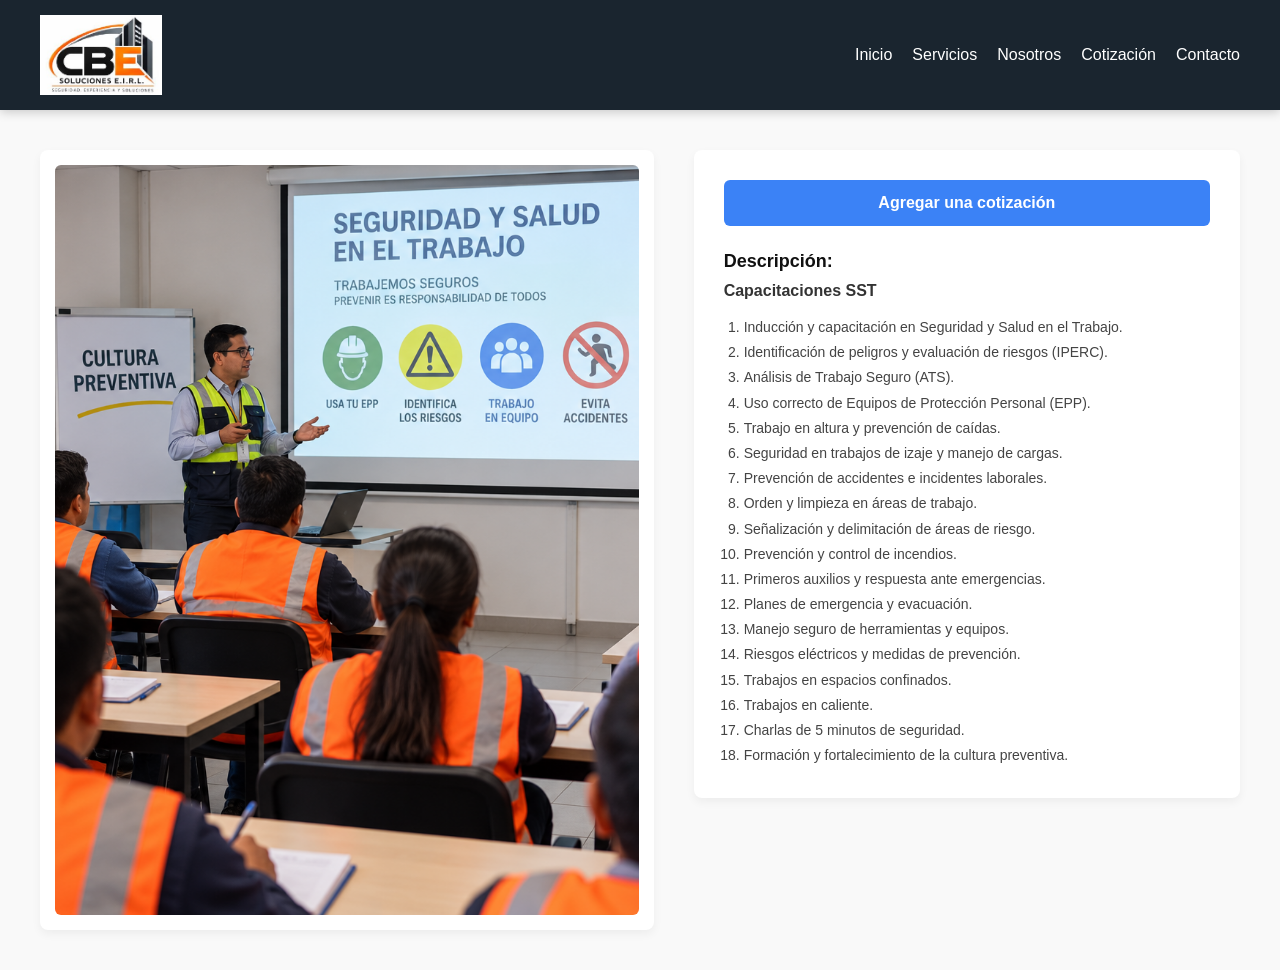
<file: detalle_capacitacion.html>
<!DOCTYPE html>
<html lang="es">
<head>
    <meta charset="UTF-8">
    <title>Capacitaciones SST - CBE Soluciones</title>
</head>
<body style="margin: 0; font-family: Arial, sans-serif; background-color: #f9f9f9;">

    <!-- BARRA DE NAVEGACIÓN SUPERIOR -->
  <header style="position: sticky; top: 0; z-index: 1000; background-color: #1a252f; color: #fff; padding: 15px 40px; display: flex; justify-content: space-between; align-items: center; box-shadow: 0 2px 10px rgba(0,0,0,0.2);">
    <div class="logo">
        <img src="Imagenes/Logo.jpg" alt="Logo CBE" style="height: 80px; width: auto; display: block;">
    </div>
    <nav style="display: flex; gap: 20px;">
        <a href="index.html" style="color: #fff; text-decoration: none;">Inicio</a>
        <a href="index.html#servicios" style="color: #fff; text-decoration: none;">Servicios</a>
        <a href="index.html#nosotros" style="color: #fff; text-decoration: none;">Nosotros</a>
        <a href="index.html#puntales" style="color: #fff; text-decoration: none;">Cotización</a>
        <a href="index.html#contacto" style="color: #fff; text-decoration: none;">Contacto</a>
    </nav>
</header>

    <!-- CONTENEDOR PRINCIPAL DE DOS COLUMNAS -->
    <main style="display: flex; gap: 40px; max-width: 1200px; margin: 40px auto; padding: 0 20px; align-items: flex-start;">
        
        <!-- COLUMNA IZQUIERDA: Imagen enorme y forzada -->
        <div style="flex: 1.2; background: #fff; padding: 15px; border-radius: 8px; box-shadow: 0 4px 10px rgba(0,0,0,0.05);">
            <div style="width: 100%; height: 750px; overflow: hidden; border-radius: 6px; background: #000;">
                <img src="Imagenes/Capacitacion_2.2.png" alt="Capacitaciones en obra" style="width: 100%; height: 100%; object-fit: cover; object-position: center; display: block;">
            </div>
        </div>

        <!-- COLUMNA DERECHA: Botón, Descripción y Lista detallada -->
        <div style="flex: 1; background: #fff; padding: 30px; border-radius: 8px; box-shadow: 0 4px 10px rgba(0,0,0,0.05);">
            
            <!-- Botón de Cotización -->
            <a href="index.html#contacto" style="display: block; background-color: #3b82f6; color: #fff; text-align: center; padding: 14px; border-radius: 6px; text-decoration: none; font-weight: bold; font-size: 16px; margin-bottom: 25px;">
                Agregar una cotización
            </a>

            <!-- Descripción y Lista -->
            <h3 style="font-size: 18px; color: #111; margin-bottom: 10px;">Descripción:</h3>
            <h4 style="font-size: 16px; color: #333; margin-top: 0; margin-bottom: 15px;">Capacitaciones SST</h4>
            
            <ol style="padding-left: 20px; line-height: 1.8; color: #444; font-size: 14px; margin: 0;">
                <li>Inducción y capacitación en Seguridad y Salud en el Trabajo.</li>
                <li>Identificación de peligros y evaluación de riesgos (IPERC).</li>
                <li>Análisis de Trabajo Seguro (ATS).</li>
                <li>Uso correcto de Equipos de Protección Personal (EPP).</li>
                <li>Trabajo en altura y prevención de caídas.</li>
                <li>Seguridad en trabajos de izaje y manejo de cargas.</li>
                <li>Prevención de accidentes e incidentes laborales.</li>
                <li>Orden y limpieza en áreas de trabajo.</li>
                <li>Señalización y delimitación de áreas de riesgo.</li>
                <li>Prevención y control de incendios.</li>
                <li>Primeros auxilios y respuesta ante emergencias.</li>
                <li>Planes de emergencia y evacuación.</li>
                <li>Manejo seguro de herramientas y equipos.</li>
                <li>Riesgos eléctricos y medidas de prevención.</li>
                <li>Trabajos en espacios confinados.</li>
                <li>Trabajos en caliente.</li>
                <li>Charlas de 5 minutos de seguridad.</li>
                <li>Formación y fortalecimiento de la cultura preventiva.</li>
            </ol>
        </div>
    </main>

</body>
</html>
</file>
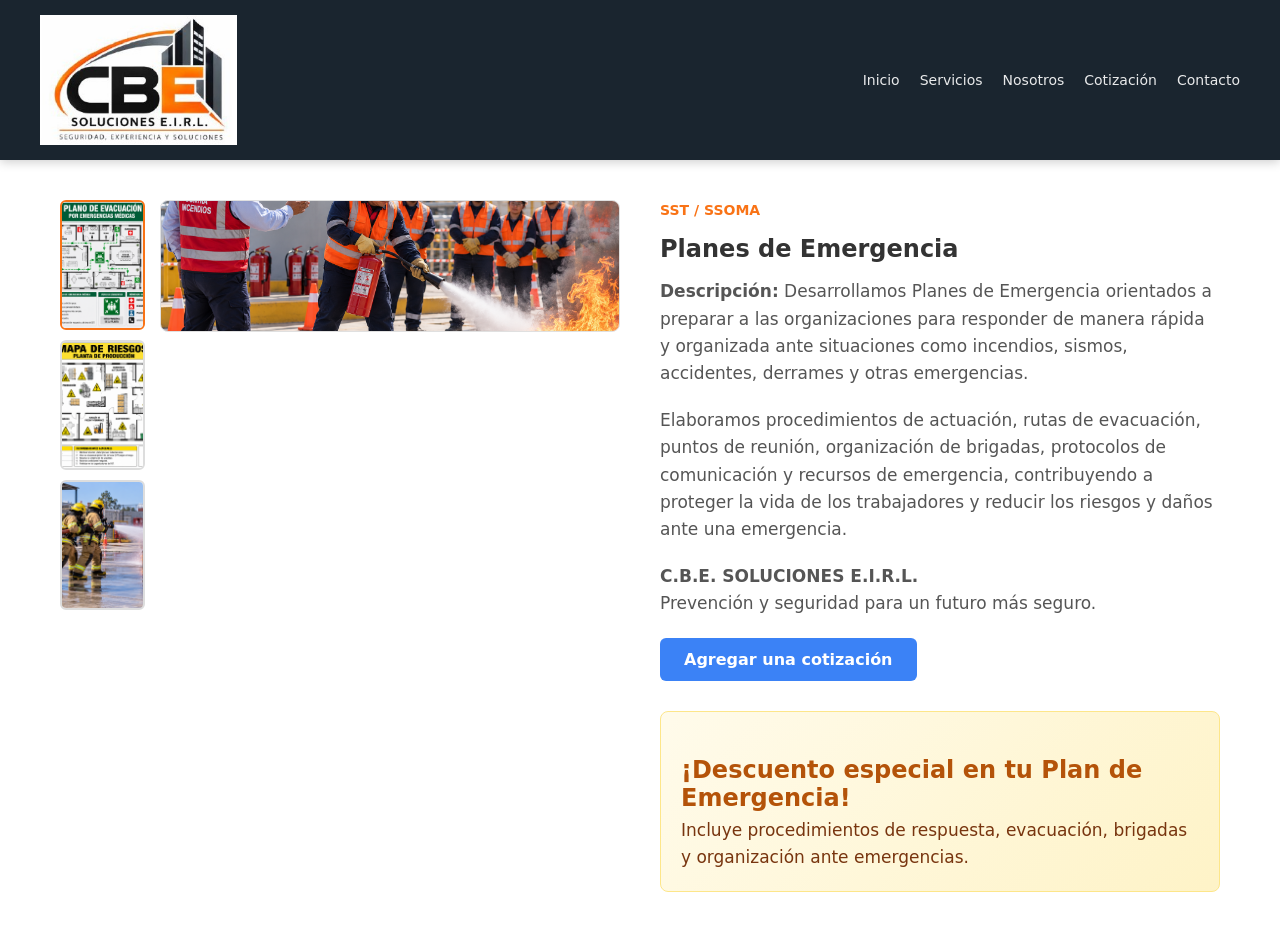
<file: detalle_Emergencia.html>
<!DOCTYPE html>
<html lang="es">
<head>
    <meta charset="UTF-8">
    <meta name="viewport" content="width=device-width, initial-scale=1.0">
    <title>Planes de Emergencia - CBE Soluciones E.I.R.L.</title>
    <link rel="stylesheet" href="styles.css">
    <style>
        /* Encabezado fijo y estático */
        header {
            position: sticky;
            top: 0;
            z-index: 1000;
            background-color: #1a252f;
            color: #fff;
            padding: 15px 40px;
            display: flex;
            justify-content: space-between;
            align-items: center;
            box-shadow: 0 2px 10px rgba(0,0,0,0.2);
        }
        .logo img {
            height: 75px;
            width: auto;
            display: block;
        }
        nav {
            display: flex;
            gap: 20px;
        }
        nav a {
            color: #fff;
            text-decoration: none;
        }

        /* Contenedor de la vista de detalles */
        .detalle-container {
            max-width: 1200px;
            margin: 40px auto;
            padding: 0 20px;
            display: grid;
            grid-template-columns: 1fr 1fr;
            gap: 40px;
            align-items: start;
        }
        .galeria-wrapper {
            display: flex;
            gap: 15px;
            align-items: flex-start;
        }
        .miniatura-lista {
            display: flex;
            flex-direction: column;
            gap: 10px;
        }
        .miniatura-img {
            width: 85px;
            height: 70px;
            object-fit: cover; /* Las miniaturas sí mantienen un formato uniforme */
            border: 2px solid #ddd;
            border-radius: 6px;
            cursor: pointer;
            transition: border-color 0.3s ease;
        }
        .miniatura-img:hover, .miniatura-img.active {
            border-color: #f97316;
        }
        .imagen-principal-container {
            width: 100%;
            border: 1px solid #e0e0e0;
            border-radius: 8px;
            overflow: hidden;
            background: #fff;
            display: flex;
            align-items: center;
            justify-content: center;
        }
        .imagen-principal {
            width: 100%;
            height: auto; /* Permite que la imagen mantenga su tamaño real sin recortarse */
            max-height: 450px;
            object-fit: contain; /* Clave para que se vea toda la imagen completa */
            display: block;
        }
        .info-producto h1 {
            font-size: 24px;
            color: #333;
            margin-bottom: 15px;
        }
        .info-producto p {
            color: #555;
            line-height: 1.6;
            margin-bottom: 20px;
        }
        .btn-cotizacion {
            display: inline-block;
            background-color: #3b82f6;
            color: white;
            padding: 12px 24px;
            border-radius: 6px;
            text-decoration: none;
            font-weight: bold;
            margin-bottom: 30px;
            transition: background 0.3s;
        }
        .btn-cotizacion:hover {
            background-color: #2563eb;
        }
        .banner-descuento {
            background: linear-gradient(135deg, #fffbeb, #fef3c7);
            border: 1px solid #fde68a;
            padding: 20px;
            border-radius: 8px;
        }
        @media (max-width: 768px) {
            .detalle-container {
                grid-template-columns: 1fr;
            }
        }
    </style>
</head>
<body>

    <!-- ENCABEZADO ESTÁTICO UNIFICADO -->
    <header>
        <div class="logo">
            <img src="Imagenes/Logo.jpg" alt="Logo CBE">
        </div>
        <nav>
            <a href="index.html">Inicio</a>
            <a href="index.html#servicios">Servicios</a>
            <a href="index.html#nosotros">Nosotros</a>
            <a href="index.html#puntales">Cotización</a>
            <a href="index.html#contacto">Contacto</a>
        </nav>
    </header>

    <!-- CONTENIDO PRINCIPAL -->
    <main class="detalle-container">
        <!-- GALERÍA INTERACTIVA -->
        <div class="galeria-wrapper">
            <div class="miniatura-lista">
                <img src="Imagenes/Plan_Brigada_4.png" alt="Planes de emergencia" class="miniatura-img active" onclick="cambiarImagen(this)">
                <img src="Imagenes/Plan_Brigada_6.png" alt="Mapa de riesgos" class="miniatura-img" onclick="cambiarImagen(this)">
                <img src="Imagenes/Plan_Brigada_7.png" alt="Brigadas y simulacros" class="miniatura-img" onclick="cambiarImagen(this)">
            </div>
            
            <div class="imagen-principal-container">
                <img id="imagenGrande" src="Imagenes/Plan_Brigada_2.png" alt="Vista principal" class="imagen-principal">
            </div>
        </div>

        <!-- INFORMACIÓN Y DESCRIPCIÓN -->
        <div class="info-producto">
            <span style="color: #f97316; font-weight: bold; font-size: 14px;">SST / SSOMA</span>
            <h1>Planes de Emergencia</h1>
            <p><strong>Descripción:</strong> Desarrollamos Planes de Emergencia orientados a preparar a las organizaciones para responder de manera rápida y organizada ante situaciones como incendios, sismos, accidentes, derrames y otras emergencias.</p>
            <p>Elaboramos procedimientos de actuación, rutas de evacuación, puntos de reunión, organización de brigadas, protocolos de comunicación y recursos de emergencia, contribuyendo a proteger la vida de los trabajadores y reducir los riesgos y daños ante una emergencia.</p>
            <p><strong>C.B.E. SOLUCIONES E.I.R.L.</strong><br>Prevención y seguridad para un futuro más seguro.</p>

            <a href="#contacto" class="btn-cotizacion">Agregar una cotización</a>

            <div class="banner-descuento">
                <h3 style="color: #b45309; margin-bottom: 5px;">¡Descuento especial en tu Plan de Emergencia!</h3>
                <p style="font-size: 13px; margin: 0; color: #78350f;">Incluye procedimientos de respuesta, evacuación, brigadas y organización ante emergencias.</p>
            </div>
        </div>
    </main>

    <!-- SCRIPT DE INTERACTIVIDAD -->
    <script>
        function cambiarImagen(element) {
            var imagenGrande = document.getElementById('imagenGrande');
            imagenGrande.src = element.src;

            var miniaturas = document.querySelectorAll('.miniatura-img');
            miniaturas.forEach(function(img) {
                img.classList.remove('active');
            });
            element.classList.add('active');
        }
    </script>

</body>
</html>
</file>
<file: styles.css>
:root{--orange:#f97316;--dark:#111827;--muted:#64748b;--light:#f8fafc;--white:#fff;--line:#e5e7eb}*{box-sizing:border-box}html{scroll-behavior:smooth}body{margin:0;font-family:Inter,system-ui,-apple-system,Segoe UI,Roboto,Arial,sans-serif;color:var(--dark);background:#fff}a{text-decoration:none;color:inherit}.header{position:fixed;z-index:20;top:0;left:0;right:0;height:74px;display:flex;align-items:center;justify-content:space-between;padding:0 6%;background:rgba(17,24,39,.94);backdrop-filter:blur(10px);color:#fff}.brand{display:flex;align-items:center;gap:10px;font-weight:800;letter-spacing:.3px}.brand small{display:block;font-size:10px;letter-spacing:1.5px;opacity:.7}.brand-mark{display:grid;place-items:center;width:42px;height:42px;border-radius:10px;background:var(--orange);font-weight:900}nav{display:flex;gap:26px;font-size:14px}nav a{opacity:.9}nav a:hover{color:#fdba74}.menu{display:none;background:none;border:0;color:#fff;font-size:28px}.hero{min-height:92vh;display:flex;align-items:center;position:relative;background:url('https://images.unsplash.com/photo-1504307651254-35680f356dfd?auto=format&fit=crop&w=2200&q=90') center/cover}.hero-overlay{position:absolute;inset:0;background:linear-gradient(90deg,rgba(2,6,23,.92),rgba(2,6,23,.55),rgba(2,6,23,.15))}.hero-content{position:relative;color:#fff;max-width:780px;padding:140px 6% 80px}.eyebrow{font-size:12px;font-weight:800;letter-spacing:2px;color:#fed7aa}.eyebrow.orange{color:var(--orange)}h1{font-size:clamp(42px,6vw,78px);line-height:1.02;margin:18px 0}h1 strong{color:#fb923c}h2{font-size:clamp(30px,4vw,48px);line-height:1.1;margin:12px 0 18px}p{color:var(--muted);line-height:1.7}.hero p{color:#e2e8f0;font-size:18px;max-width:650px}.actions{display:flex;gap:12px;flex-wrap:wrap;margin-top:28px}.btn{display:inline-flex;align-items:center;justify-content:center;padding:14px 22px;border-radius:10px;font-weight:800;border:1px solid transparent;transition:.2s}.btn:hover{transform:translateY(-2px)}.primary{background:var(--orange);color:#fff}.ghost{border-color:#fff;color:#fff}.light{background:#fff;color:#111827}.trust{display:grid;grid-template-columns:repeat(4,1fr);background:#fff;box-shadow:0 12px 35px rgba(15,23,42,.08);position:relative;margin:-34px 6% 0;border-radius:16px;overflow:hidden}.trust div{padding:25px;border-right:1px solid var(--line)}.trust div:last-child{border:0}.trust b,.trust span{display:block}.trust span{color:var(--muted);font-size:13px;margin-top:5px}.section,.contact{padding:100px 6%}.section-head{max-width:800px}.filters{display:flex;gap:8px;margin:28px 0}.filter{border:1px solid var(--line);background:#fff;padding:10px 16px;border-radius:999px;cursor:pointer}.filter.active,.filter:hover{background:var(--dark);color:#fff}.cards{display:grid;grid-template-columns:repeat(3,1fr);gap:22px}.card{border:1px solid var(--line);border-radius:16px;overflow:hidden;background:#fff;box-shadow:0 8px 25px rgba(15,23,42,.05);transition:.25s}.card:hover{transform:translateY(-5px);box-shadow:0 16px 35px rgba(15,23,42,.1)}.card.hidden{display:none}.card img{width:100%;height:220px;object-fit:cover}.card>div{padding:22px}.card span{color:var(--orange);font-size:11px;font-weight:800;letter-spacing:1px}.card h3{font-size:22px;margin:10px 0}.card p{font-size:14px}.card a{font-weight:800;color:var(--orange)}.split{display:grid;grid-template-columns:1fr 1fr;background:var(--light)}.split-img{min-height:540px;background:url('https://images.unsplash.com/photo-1541888946425-d81bb19240f5?auto=format&fit=crop&w=1400&q=90') center/cover}.split-content{padding:80px 9%}.split-content ul{padding:0;list-style:none}.split-content li{padding:12px 0;border-bottom:1px solid var(--line)}.split-content li:before{content:'✓';color:var(--orange);font-weight:900;margin-right:10px}.puntales{margin:100px 6%;border-radius:22px;padding:55px;display:flex;align-items:center;justify-content:space-between;gap:40px;background:linear-gradient(110deg,#0f172a,#1e293b);color:#fff}.puntales p{color:#cbd5e1;max-width:650px}.price{min-width:240px;text-align:center;border:1px solid rgba(255,255,255,.2);border-radius:18px;padding:25px}.price strong{display:block;font-size:48px;color:#fb923c}.price span,.price small{display:block}.price small{margin-top:10px;color:#94a3b8;font-size:11px}.cta{text-align:center;padding:90px 6%;background:#fff7ed}.cta p{margin:0 auto 25px}.contact{display:grid;grid-template-columns:1.2fr .8fr;gap:50px}.contact-box{display:flex;flex-direction:column;gap:16px;justify-content:center}.contact-box a:not(.btn){padding:18px;border-bottom:1px solid var(--line)}footer{padding:35px 6%;display:flex;justify-content:space-between;align-items:center;background:#0b1120;color:#fff}footer p{font-size:12px;color:#94a3b8}.float-wa{position:fixed;right:22px;bottom:22px;width:58px;height:58px;border-radius:50%;display:grid;place-items:center;background:#22c55e;color:#fff;font-size:26px;box-shadow:0 10px 25px rgba(0,0,0,.25);z-index:30}@media(max-width:850px){.menu{display:block}nav{display:none;position:absolute;top:74px;left:0;right:0;background:#111827;padding:20px 6%;flex-direction:column}nav.open{display:flex}.trust{grid-template-columns:1fr 1fr}.trust div:nth-child(2){border-right:0}.cards{grid-template-columns:1fr 1fr}.split,.contact{grid-template-columns:1fr}.split-img{min-height:330px}.puntales{margin:70px 6%;padding:35px;flex-direction:column;align-items:flex-start}footer{flex-direction:column;gap:12px;align-items:flex-start}}@media(max-width:560px){.cards{grid-template-columns:1fr}.trust{margin:-20px 4% 0}.hero-content{padding-left:6%;padding-right:6%}.section,.contact{padding: 75px 6%}h1{font-size:44px}}

}

.header > img {
    width: 50px !important;     /* Cambia 120px por un número menor, ej: 70px */
    max-width: 50px !important; /* Cambia 110px por el mismo valor */
    height: auto !important;
}
/* IMÁGENES DE SERVICIOS */
.trust img {
    width: 190px;
    height: 115px;
    object-fit: contain;
    display: block;
    margin: 0 auto 12px;
    border-radius: 6px;
}
.puntales-imagen {
    display: flex;
    align-items: center;
    justify-content: center;
}

.puntales-imagen img {
    width: 380px;
    max-width: 100%;
    height: 380px;
    object-fit: contain;
    display: block;
    border-radius: 8px;
}
/* =========================================
   BANNER DE PUNTALES
   ========================================= */

.puntales-banner {
    position: relative;
    min-height: 350px;
    margin: 35px auto;
    max-width: 1200px;
    overflow: hidden;
    border-radius: 22px;
    display: flex;
    align-items: center;
    background: #111827;
}

/* Imagen de fondo */
.puntales-fondo {
    position: absolute;
    inset: 0;
    background-image: url("Imagenes/Puntales.png");
    background-size: cover;
    background-position: center;
}

/* Degradado sobre la imagen */
.puntales-fondo::after {
    content: "";
    position: absolute;
    inset: 0;
    background: linear-gradient(
        90deg,
        rgba(17, 24, 39, 0.05) 0%,
        rgba(17, 24, 39, 0.25) 35%,
        rgba(17, 24, 39, 0.90) 68%,
        rgba(17, 24, 39, 0.98) 100%
    );
}

/* Contenido */
.puntales-contenido {
    position: relative;
    z-index: 2;
    width: 48%;
    margin-left: auto;
    padding: 55px 60px 55px 30px;
    color: white;
}

/* Texto pequeño */
.puntales-eyebrow {
    display: block;
    margin-bottom: 18px;
    color: #ff97316;
    font-size: 13px;
    font-weight: 800;
    letter-spacing: 2px;
}

/* Título */
.puntales-contenido h2 {
    margin: 0 0 20px;
    color: white;
    font-size: 46px;
    line-height: 1.08;
    font-weight: 800;
}

/* Descripción */
.puntales-contenido p {
    max-width: 540px;
    margin: 0 0 28px;
    color: #e5e7eb;
    font-size: 17px;
    line-height: 1.7;
}

/* Botón */
.puntales-btn {
    display: inline-flex;
    align-items: center;
    gap: 14px;
    padding: 15px 24px;
    background: #f97316;
    color: white;
    text-decoration: none;
    border-radius: 10px;
    font-weight: 700;
    font-size: 16px;
    transition: transform 0.2s ease, background 0.2s ease;
}

.puntales-btn span {
    font-size: 22px;
    line-height: 1;
}

.puntales-btn:hover {
    background: #ea580c;
    transform: translateY(-2px);
}
/* =========================================
   PARTE FINAL DE LA WEB
   ========================================= */

.final-web {
    max-width: 1200px;
    margin: 60px auto 0;
}


/* =========================================
   TITULOS
   ========================================= */

.titulo-seccion {
    display: flex;
    justify-content: space-between;
    align-items: end;
    margin-bottom: 20px;
}

.titulo-seccion h2 {
    margin: 5px 0 0;
    font-size: 25x;
    color: #111827;
}

.titulo-seccion h2 span {
    color: #f97316;
}

.titulo-seccion a {
    color: #f97316;
    text-decoration: none;
    font-weight: 700;
}

.eyebrow {
    color: #f97316;
    font-size: 12px;
    font-weight: 800;
    letter-spacing: 1.5px;
}


/* =========================================
   PROYECTOS
   ========================================= */

.proyectos-final {
    margin-bottom: 45px;
}

.proyectos-grid {
    display: grid;
    grid-template-columns: repeat(4, 1fr);
    gap: 12px;
}

.proyecto-card {
    height: 150px;
    overflow: hidden;
    border-radius: 10px;
    background: #e5e7eb;
}

.proyecto-card img {
    width: 100%;
    height: 100%;
    object-fit: cover;
    display: block;
    transition: transform 0.3s ease;
}

.proyecto-card:hover img {
    transform: scale(1.05);
}


/* =========================================
   TESTIMONIO + CONTACTO
   ========================================= */

.final-contacto {
    display: grid;
    grid-template-columns: 1.4fr 0.8fr;
    gap: 30px;
    align-items: start;
    margin-bottom: 45px;
}


/* TESTIMONIO */

.testimonio-card {
    position: relative;
    min-height: 180px;
    padding: 25px 30px;
    background: #f8fafc;
    border-radius: 14px;
    border: 1px solid #e5e7eb;
}

.comillas {
    color: #f97316;
    font-size: 55px;
    line-height: 35px;
    font-weight: 900;
}

.testimonio-card p {
    max-width: 600px;
    margin: 10px 0 20px;
    color: #374151;
    line-height: 1.6;
}

.cliente {
    display: flex;
    align-items: center;
    gap: 12px;
}

.cliente-avatar {
    width: 42px;
    height: 42px;
    border-radius: 50%;
    background: #111827;
    color: white;
    display: flex;
    align-items: center;
    justify-content: center;
    font-weight: 800;
}

.cliente strong {
    display: block;
    color: #111827;
}

.cliente small {
    display: block;
    margin-top: 3px;
    color: #64748b;
}

.estrellas {
    margin-top: 10px;
    color: #f59e0b;
    letter-spacing: 2px;
}


/* =========================================
   FORMULARIO
   ========================================= */

.formulario-contacto {
    padding: 22px;
    background: white;
    border-radius: 14px;
    border: 1px solid #e5e7eb;
    box-shadow: 0 8px 25px rgba(15, 23, 42, 0.08);
}

.formulario-contacto h2 {
    margin: 0 0 15px;
    color: #111827;
    font-size: 22px;
}

.formulario-contacto h2 span {
    color: #f97316;
}

.campo {
    display: flex;
    align-items: center;
    height: 40px;
    margin-bottom: 8px;
    border: 1px solid #d1d5db;
    border-radius: 7px;
    background: white;
}

.campo span {
    width: 36px;
    text-align: center;
    color: #64748b;
}

.campo input,
.campo select {
    width: 100%;
    height: 100%;
    border: none;
    outline: none;
    background: transparent;
    font-size: 13px;
    color: #374151;
}

.btn-enviar {
    width: 100%;
    height: 42px;
    border: none;
    border-radius: 7px;
    background: #f97316;
    color: white;
    font-weight: 700;
    cursor: pointer;
}

.btn-enviar:hover {
    background: #ea580c;
}
/*========================================
   FOOTER CBE - DISEÑO CORPORATIVO
========================================*/

.footer-cbe {
    background: #071526;
    color: #ffffff;
    margin-top: 0;
    width: 100%;
    padding: 75px 0 35px;
    box-sizing: border-box;
}

.footer-principal {
    width: 96%;
    max-width: 1500px;
    margin: 0 auto;

    display: grid;

    grid-template-columns:
        1.3fr
        1.5fr
        1.7fr
        1.5fr
        1.8fr;

    column-gap: 80px;

    align-items: start;

    box-sizing: border-box;
}
.footer-dato {
    min-width: 0;

    display: flex;
    flex-direction: column;

    align-items: center;
    justify-content: flex-start;

    text-align: center;

    gap: 16px;

    margin-bottom: 0;
}

.footer-dato > div:last-child {
    width: 100%;
    text-align: center;
}
.footer-dato strong {
    display: block;
    color: #ffffff;
    font-size: 15px;
    font-weight: 700;
    line-height: 1.5;
    margin-bottom: 6px;
    white-space: nowrap;
}

.footer-dato small {
    display: block;
    color: #aeb9c7;
    font-size: 13px;
    line-height: 1.6;
    white-space: nowrap;
}

/* MARCA */

.footer-marca h2 {
    margin: 0;
    font-size: 34px;
    line-height: 1.05;
    font-weight: 800;
    color: white;
}

.footer-marca h2 span {
    color: #f97316;
}

.footer-marca p {
    margin: 12px 0 0;
    max-width: 230px;
    color: #cbd5e1;
    font-size: 14px;
    line-height: 1.6;
}


/* DATOS */

.footer-dato {
    min-width: 0;
    display: flex;
    flex-direction: column;
    align-items: center;
    justify-content: flex-start;
    text-align: center;
    gap: 16px;
    margin-bottom: 0;
}

/* AQUÍ */
.footer-dato > div:last-child {
    width: 100%;
    min-width: 180px;
    text-align: center;
}

.footer-dato > div:last-child {
    width: 100%;
    min-width: 180px;
    text-align: center;
}

.footer-dato strong {
    display: block;
    color: #ffffff;
    font-size: 15px;
    font-weight: 700;
    line-height: 1.5;
    margin-bottom: 6px;
    white-space: nowrap;
}
.footer-dato small {
    display: block;
    line-height: 1.6;
}

.footer-icono {
    flex-shrink: 0;

    width: 48px;
    height: 48px;

    border-radius: 50%;

    display: flex;
    align-items: center;
    justify-content: center;

    background: #17263b;

    color: #f97316;

    font-size: 20px;
}
.footer-dato strong {
    display: block;
    color: #ffffff;
    font-size: 15px;
    font-weight: 700;
    line-height: 1.45;
    margin-bottom: 6px;

    white-space: nowrap;
    overflow: visible;
}

.footer-dato small {
    display: block;
    margin-top: 0;
    color: #aeb9c7;
    font-size: 13px;
    line-height: 1.6;
    white-space: nowrap;
}

/* REDES */

.footer-redes {
    align-self: center;
}

.footer-redes strong {
    display: block;
    margin-bottom: 12px;
}

/* ICONOS DE REDES EN HORIZONTAL */
.footer-redes > div {
    display: flex;
    flex-direction: row;
    align-items: center;
    justify-content: center;
    gap: 16px;
    flex-wrap: nowrap;
}

/* ICONOS */

.footer-redes a {
    width: 42px;
    height: 42px;

    flex-shrink: 0;

    display: flex;
    align-items: center;
    justify-content: center;

    background: #17263b;

    border-radius: 50%;

    color: #ffffff;

    text-decoration: none;

    font-size: 15px;
    font-weight: 700;

    transition: all 0.3s ease;
}
.footer-redes a:hover {
    background: #f97316;
    transform: translateY(-3px);
}
.footer-redes a {
    width: 42px;
    height: 42px;
    min-width: 42px;

    display: flex;
    align-items: center;
    justify-content: center;

    background: #17263b;
    border-radius: 50%;

    color: #ffffff;
    text-decoration: none;

    font-size: 14px;
}

.footer-redes a:hover {
    background: #f97316;
    transform: translateY(-2px);
}


/* BARRA INFERIOR */

.footer-inferior {
    max-width: 1250px;
    min-height: 60px;
    margin: auto;
    padding: 18px 35px;
    border-top: 1px solid #26364a;
    display: flex;
    align-items: center;
    justify-content: space-between;
    gap: 30px;
    box-sizing: border-box;
    color: #94a3b8;
    font-size: 12px;
}

.footer-inferior a {
    color: #cbd5e1;
    text-decoration: none;
    transition: color 0.2s ease;
}

.footer-inferior a:hover {
    color: #f97316;
}

.footer-principal {
    max-width: 1350px;
    min-height: 220px;
    margin: auto;
    padding: 50px 55px;
    display: grid;
    grid-template-columns: 1.5fr 1fr 1.6fr 1fr 1fr;
    gap: 35px;
    align-items: center;
    box-sizing: border-box;
}


/* =========================================
   WHATSAPP
   ========================================= */

.float-wa {
    position: fixed;
    right: 22px;
    bottom: 22px;
    width: 58px;
    height: 58px;
    border-radius: 50%;
    background: #22c55e;
    color: white;
    display: flex;
    align-items: center;
    justify-content: center;
    text-decoration: none;
    font-size: 27px;
    box-shadow: 0 8px 25px rgba(0, 0, 0, 0.25);
    z-index: 999;
}
/* =========================================
   RESPONSIVE - CELULARES
   ========================================= */

@media (max-width: 768px) {

    /* FOOTER */
    .footer-cbe {
        padding: 50px 20px 30px;
    }

    .footer-principal {
        width: 100%;
        max-width: 100%;

        display: grid;
        grid-template-columns: 1fr;

        gap: 40px;

        margin: 0 auto;
    }

    /* MARCA */
    .footer-marca {
        text-align: center;
    }

    .footer-marca h2 {
        font-size: 30px;
    }

    .footer-marca p {
        max-width: 100%;
        margin: 0 auto;
    }

    /* TELÉFONO - CORREO - UBICACIÓN */

    .footer-dato {
        width: 100%;

        display: flex;
        flex-direction: column;

        align-items: center;
        justify-content: center;

        text-align: center;

        gap: 12px;
    }

    .footer-dato > div:last-child {
        width: 100%;
        min-width: 0;

        text-align: center;
    }

    .footer-dato strong {
        white-space: normal;
        overflow-wrap: break-word;

        font-size: 15px;
    }

    .footer-dato small {
        white-space: normal;

        font-size: 13px;
    }

    /* REDES SOCIALES */

    .footer-redes {
        width: 100%;

        text-align: center;

        align-self: center;
    }

    .footer-redes > div {
        display: flex;

        flex-direction: row;

        justify-content: center;
        align-items: center;

        gap: 12px;

        flex-wrap: wrap;
    }

    .footer-redes a {
        width: 42px;
        height: 42px;

        flex-shrink: 0;
    }

    /* PARTE INFERIOR */

    .footer-inferior {
        width: 100%;

        margin-top: 40px;

        padding-top: 25px;

        display: flex;
        flex-direction: column;

        align-items: center;

        text-align: center;

        gap: 20px;
    }

    .footer-inferior > span {
        max-width: 100%;
    }

    .footer-inferior > div {
        justify-content: center;

        text-align: center;

        flex-wrap: wrap;
    }
}


/* =========================================
   CELULARES PEQUEÑOS
   ========================================= */

@media (max-width: 480px) {

    .footer-cbe {
        padding: 45px 15px 25px;
    }

    .footer-principal {
        gap: 35px;
    }

    .footer-marca h2 {
        font-size: 28px;
    }

    .footer-marca p {
        font-size: 14px;
    }

    .footer-icono {
        width: 46px;
        height: 46px;
    }

    .footer-dato strong {
        font-size: 14px;
    }

    .footer-dato small {
        font-size: 13px;
    }

    .footer-redes > div {
        gap: 10px;
    }

    .footer-redes a {
        width: 40px;
        height: 40px;
    }

    .footer-inferior {
        font-size: 12px;
    }
}
/* --- CORRECCIÓN Y CENTRADO DEL FOOTER --- */
footer {
    display: flex;
    flex-direction: column;
    align-items: center;
    justify-content: center;
    text-align: center;
    padding: 40px 20px;
    width: 100%;
    box-sizing: border-box;
}

/* Contenedor interno o secciones del footer (si tienes filas o columnas internas) */
footer .footer-content, 
footer .footer-row, 
footer > div {
    display: flex;
    flex-direction: column;
    align-items: center;
    justify-content: center;
    width: 100%;
    max-width: 1200px;
    margin: 0 auto;
}

/* Alineación de los iconos de redes sociales y contactos */
footer .social-icons, 
footer .footer-contacto {
    display: flex;
    justify-content: center;
    align-items: center;
    flex-wrap: wrap;
    gap: 15px;
    margin: 15px 0;
}

/* Textos y parágrafos del footer perfectamente centrados */
footer p, 
footer span, 
footer a {
    text-align: center;
}
/* --- AUMENTAR TAMAÑO DE ICONOS DE REDES SOCIALES --- */
footer .social-icons a, 
footer .social-icons img, 
footer .social-icons i,
.social-icons a {
    width: 60px;   /* Aumenta el ancho del círculo (puedes ajustar el número) */
    height: 60px;  /* Aumenta el alto del círculo */
    font-size: 22px; /* Aumenta el tamaño de las letras o iconos dentro */
    display: inline-flex;
    align-items: center;
    justify-content: center;
    margin: 0 8px; /* Espacio entre cada icono */
}

/* Si usas etiquetas <i> o fuentes de iconos (como FontAwesome) */
footer .social-icons i {
    font-size: 24px; 
}
/* --- TAMAÑO Y CENTRADO DE ICONOS EN FOOTER-REDES --- */
.footer-redes div {
    display: flex;
    justify-content: center;
    align-items: center;
    gap: 15px; /* Espacio entre cada círculo */
    margin-top: 10px;
}

.footer-redes a {
    width: 60px !important;    /* Ancho del círculo */
    height: 60px !important;   /* Alto del círculo */
    font-size: 24px !important;/* Tamaño de la letra o símbolo (f, in, etc.) */
    display: flex !important;
    align-items: center !important;
    justify-content: center !important;
    border-radius: 50%;        /* Asegura que sea un círculo perfecto */
    text-decoration: none;
}
/* --- ESTILOS PARA LA SECCIÓN DE CONTACTO CON IMAGEN --- */
.contact .contacto-contenido {
    display: flex;
    flex-wrap: wrap;
    justify-content: space-between;
    align-items: center;
    gap: 40px;
}

.contact .contacto-info {
    flex: 1;
    min-width: 300px;
}

.contact .contacto-datos {
    flex: 1;
    min-width: 300px;
    display: flex;
    flex-direction: column;
    gap: 15px;
}

.imagen-ingeniero {
    width: 220px;
    max-width: 100%;
    height: auto;
    display: block;
    margin-top: 20px;
}
/* --- REDucir ESPACIOS ENTRE SECCIONES --- */
#contacto, 
.contact {
    padding-bottom: 20px !important; /* Reduce el espacio debajo de contacto */
    margin-bottom: 0px !important;
}

/* Reduce el espacio superior de la siguiente sección (Nuestros Proyectos) */
.proyectos-final, 
#proyectos, 
.nuestros-proyectos {
    padding-top: 10px !important;
    margin-top: 0px !important;
}

/* Controla el margen inferior de la imagen del ingeniero para que no empuje tanto hacia abajo */
.imagen-ingeniero {
    margin-bottom: 10px !important;
}
.card img {
    width: 100%;
    height: 220px;
    object-fit: cover;
    display: block;
}
/* --- AUMENTAR TAMAÑO DE LAS ETIQUETAS DE CATEGORÍA --- */
.card-category, 
.card span {
    font-size: 15px !important; /* Puedes cambiar 15px por el tamaño que prefieras (ej. 16px) */
    font-weight: bold !important; /* Opcional: las hace más negritas y llamativas */
}
/* --- Ajuste profesional para las imágenes de las tarjetas --- */
.card img,
.img-proyecto {
    width: 100% !important;
    height: 220px !important;
    object-fit: cover !important; /* Evita espacios en blanco y recorta de forma limpia */
    display: block;
    border-top-left-radius: 8px;
    border-top-right-radius: 8px;
}
/* --- FORZAR TAMAÑO GRANDE EN IMÁGENES Y TEXTOS --- */
section img, 
div img, 
article img {
    height: 130px !important; /* Aumenta la altura de las imágenes de forma agresiva */
    object-fit: cover !important;
}

section h3, 
div h3, 
article h3 {
    font-size: 24px !important; /* Títulos grandes */
}

section p, 
div p, 
article p {
    font-size: 17px !important; /* Textos descriptivos más grandes */
}
/* --- CORRECCIÓN EXACTA PARA LA IMAGEN DEL INGENIERO --- */
.ingeniero-animado {
    width: 200px !important;       /* Ajusta el ancho deseado */
    height: auto !important;      /* Mantiene la proporción natural para que no se deforme */
    object-fit: contain !important; /* Evita recortes o estiramientos forzados */
    display: block !important;
    margin: 15px auto !important; /* Centrado automático */
    max-width: 100% !important;   /* Adaptable a móviles */

    /* --- ORGANIZAR CONTACTO Y WHATSAPP LADO A LADO --- */
.contacto-datos {
    display: flex;
    flex-wrap: wrap;
    align-items: center;
    justify-content: space-between;
    gap: 20px;
}
/* --- ORGANIZAR CONTACTO Y WHATSAPP LADO A LADO --- */
.contacto-datos {
    display: flex;
    flex-wrap: wrap;
    align-items: center;
    justify-content: space-between;
    gap: 20px;
}

/* Hace que el botón de WhatsApp (el enlace de abajo) no ocupe toda la línea y se acomode al lado */
.contacto-datos > a {
    display: inline-block !important;
    width: auto !important;
    padding: 12px 25px !important;
    background-color: #ff7a00 !important; /* El color naranja de tus botones */
    color: white !important;
    text-align: center;
    border-radius: 6px;
    text-decoration: none;
    font-weight: bold;
}

/* --- ESTILO PARA EL BOTÓN FLOTANTE DE WHATSAPP --- */
.whatsapp-float {
    position: fixed !important;
    width: 60px !important;
    height: 60px !important;
    bottom: 25px !important;
    right: 25px !important;
    background-color: transparent !important;
    z-index: 99999 !important;
    display: flex !important;
    align-items: center !important;
    justify-content: center !important;
    box-shadow: 0px 4px 12px rgba(0, 0, 0, 0.3) !important;
    border-radius: 50% !important;
    transition: transform 0.3s ease !important;
}

.whatsapp-float:hover {
    transform: scale(1.1) !important;
}

.whatsapp-float img {
    width: 100% !important;
    height: 100% !important;
    border-radius: 50% !important;
    object-fit: cover !important;
}
/* --- CONTENEDOR GENERAL DE PAGOS SEGUROS --- */
.footer-pagos-seguros {
    display: flex;
    align-items: center;
    justify-content: flex-end; /* Empuja todo hacia la derecha */
    gap: 15px; /* Espacio entre el texto y las tarjetas */
    margin: 20px 0;
    width: 100%;
}
/* --- CONTENEDOR INFERIOR DE DOS COLUMNAS --- */
.footer-inferior-flex {
    display: flex !important;
    justify-content: space-between !important;
    align-items: center !important;
    width: 100% !important;
    max-width: 1200px !important;
    margin: 0 auto !important;
    padding: 20px 20px !important;
    box-sizing: border-box !important;
}

/* Lado Izquierdo */
.footer-izquierda {
    display: flex !important;
    flex-direction: column !important;
    gap: 5px !important;
    text-align: left !important;
}

.footer-izquierda span {
    font-size: 14px !important;
    color: #b0b0b0 !important;
}

.footer-enlaces {
    display: flex !important;
    gap: 8px !important;
    align-items: center !important;
}

.footer-enlaces a, 
.footer-enlaces span {
    font-size: 14px !important;
    color: #b0b0b0 !important;
    text-decoration: none !important;
}

.footer-enlaces a:hover {
    color: #ffffff !important;
}

/* Lado Derecho (Pagos Seguros) */
.footer-pagos-seguros {
    display: flex !important;
    flex-direction: column !important;
    align-items: flex-end !important;
    text-align: right !important;
    gap: 6px !important;
}

.texto-pagos {
    color: #ffffff !important;
    font-size: 14px !important;
    font-weight: 500 !important;
}

.iconos-tarjetas {
    display: flex !important;
    align-items: center !important;
    justify-content: flex-end !important;
    gap: 8px !important;
}
/* Contenedor que agrupa las tarjetas */
.grid, .tarjetas-container {
    display: flex !important;
    flex-wrap: wrap !important;
    gap: 30px !important;
    justify-content: center !important;
}

/* Estilo base de cada tarjeta para que mantengan el mismo ancho */
.card {
    width: 350px !important;
    background: #ffffff !important;
    border-radius: 8px !important;
    overflow: hidden !important;
    box-shadow: 0 4px 10px rgba(0, 0, 0, 0.1) !important;
}

.card img {
    width: 100% !important;
    height: 220px !important;
    object-fit: cover !important;
}
/* Contenedor que agrupa las tarjetas */
.grid, .tarjetas-container {
    display: flex !important;
    flex-wrap: wrap !important;
    gap: 30px !important;
    justify-content: center !important;
}

/* Estilo base de cada tarjeta para que mantengan el mismo ancho */
.card {
    width: 350px !important;
    background: #ffffff !important;
    border-radius: 8px !important;
    overflow: hidden !important;
    box-shadow: 0 4px 10px rgba(0, 0, 0, 0.1) !important;
}

.card img {
    width: 100% !important;
    height: 220px !important;
    object-fit: contain !important;
    background-color: #ffffff !important;
    padding: 5px !important;
}
</file>
